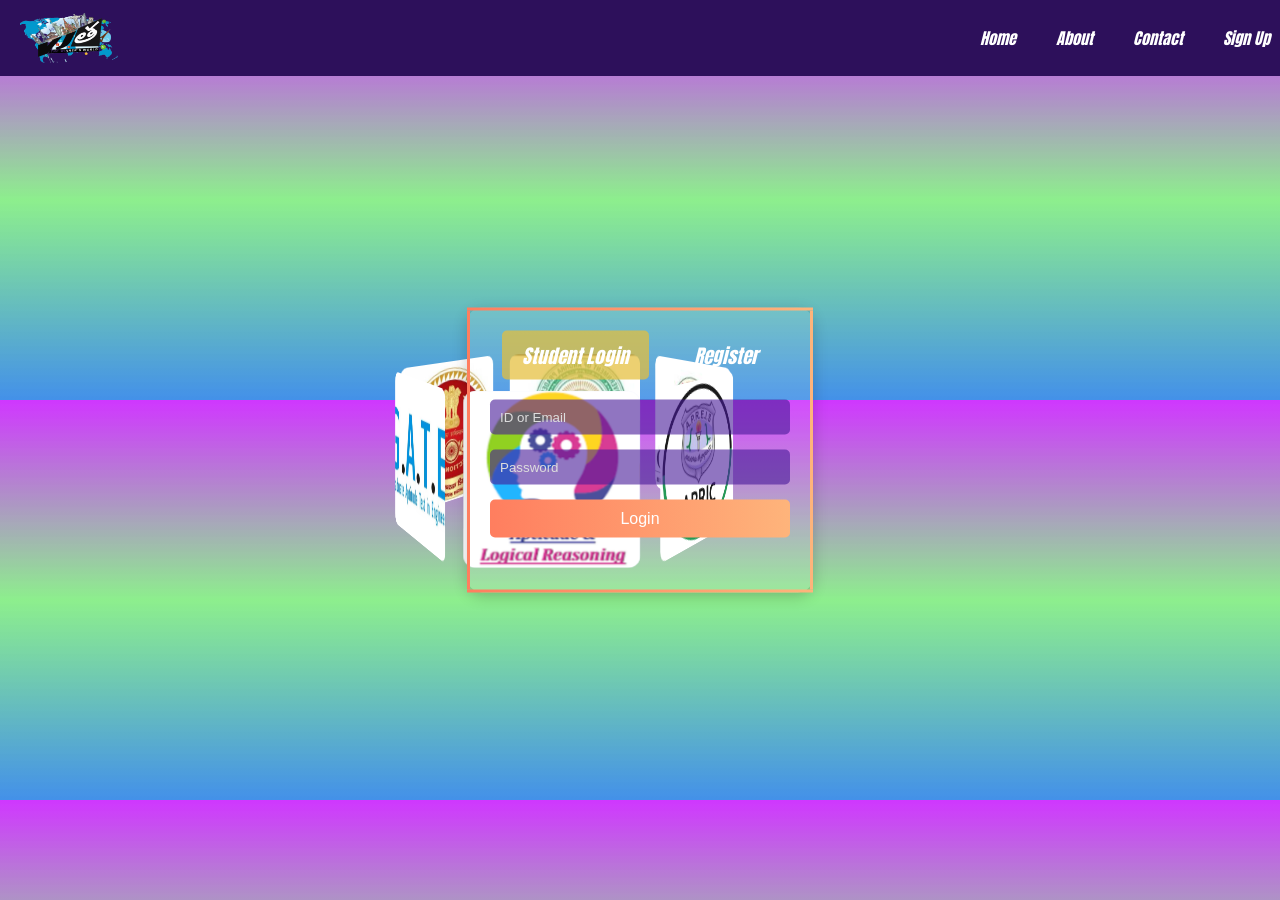
<file: index.html>
<!DOCTYPE html>
<html lang="en">
<head>
    <meta charset="UTF-8">
    <meta name="viewport" content="width=device-width, initial-scale=1.0">
    <title>Vjtha Login</title>
    <link rel="stylesheet" href='style.css'>
    <link rel="stylesheet" href='fonts.css'>
</head>
<body>
    <!-- Navigation Bar -->
    <nav class="navbar">
        <div class="nav-container sub-font">
            <img src="./images/vjthalogo.png" alt="VJtha Logo" width="100" height="50" >
            <ul class="nav-menu">
                <li><a href="https://vjthalearning.com/">Home</a></li>
                <li><a href="https://vjthalearning.com/">About</a></li>
                <li><a href="https://vjthalearning.com/">Contact</a></li>
                <li><a href="#" id="login-link">Sign Up</a></li>
            </ul>
            <div class="nav-toggle">
                <span></span>
                <span></span>
                <span></span>
            </div>
        </div>
    </nav>

    <!-- Rotating Images Section -->
    <div class="carousel">
        <div class="carousel-container">
            <img src='images/img1.png' class="carousel-image" alt="Image 1">
            <img src='images/img2.png' class="carousel-image" alt="Image 2">
            <img src='images/img3.png' class="carousel-image" alt="Image 3">
            <img src='images/img4.png' class="carousel-image" alt="Image 4">
            <img src='images/img5.png' class="carousel-image" alt="Image 5">
            <img src='images/img6.png' class="carousel-image" alt="Image 6">
            <img src='images/img7.png' class="carousel-image" alt="Image 7">
        </div>
    </div>

    <!-- Login Form -->
<div id="login-card" class="login-card">
    <div class="login-toggle">
        <button id="student-login" class="login-button active sub-font">Student Login</button>
        <button id="register-tab" class="login-button sub-font">Register</button>
    </div>

    <!-- Student Login Form -->
    <form id="login-form" method="POST">
        <input type="hidden" id="user-type" name="user_type" value="student">
        <input type="text" id="user-id" name="user_id" placeholder="ID or Email" required>
        <input type="password" id="password" name="password" placeholder="Password" required>
        <button type="button" class="submit-button" onclick="login()">Login</button>
        <p id="loginMessage"></p>
    </form>

    <!-- Registration Form -->
    <form id="register-form" method="POST" style="display: none;">
        <input type="text" id="reg-user-id" name="reg_user_id" placeholder="User ID" required>
        <input type="email" id="reg-email" placeholder="Email" required>
        <input type="tel" id="phone" name="phone" placeholder="Phone Number" pattern="[0-9]{10}" maxlength="10" required>
        <input type="password" id="reg-password" name="reg_password" placeholder="Password" required>
        <input type="password" id="confirm-password" name="confirm_password" placeholder="Confirm Password" required>
        <button type="button" class="submit-button" onclick="register()">Register</button>
        <p id="registerMessage"></p>
    </form>
</div>


    <script src='script.js'></script>
</body>
</html>
</file>
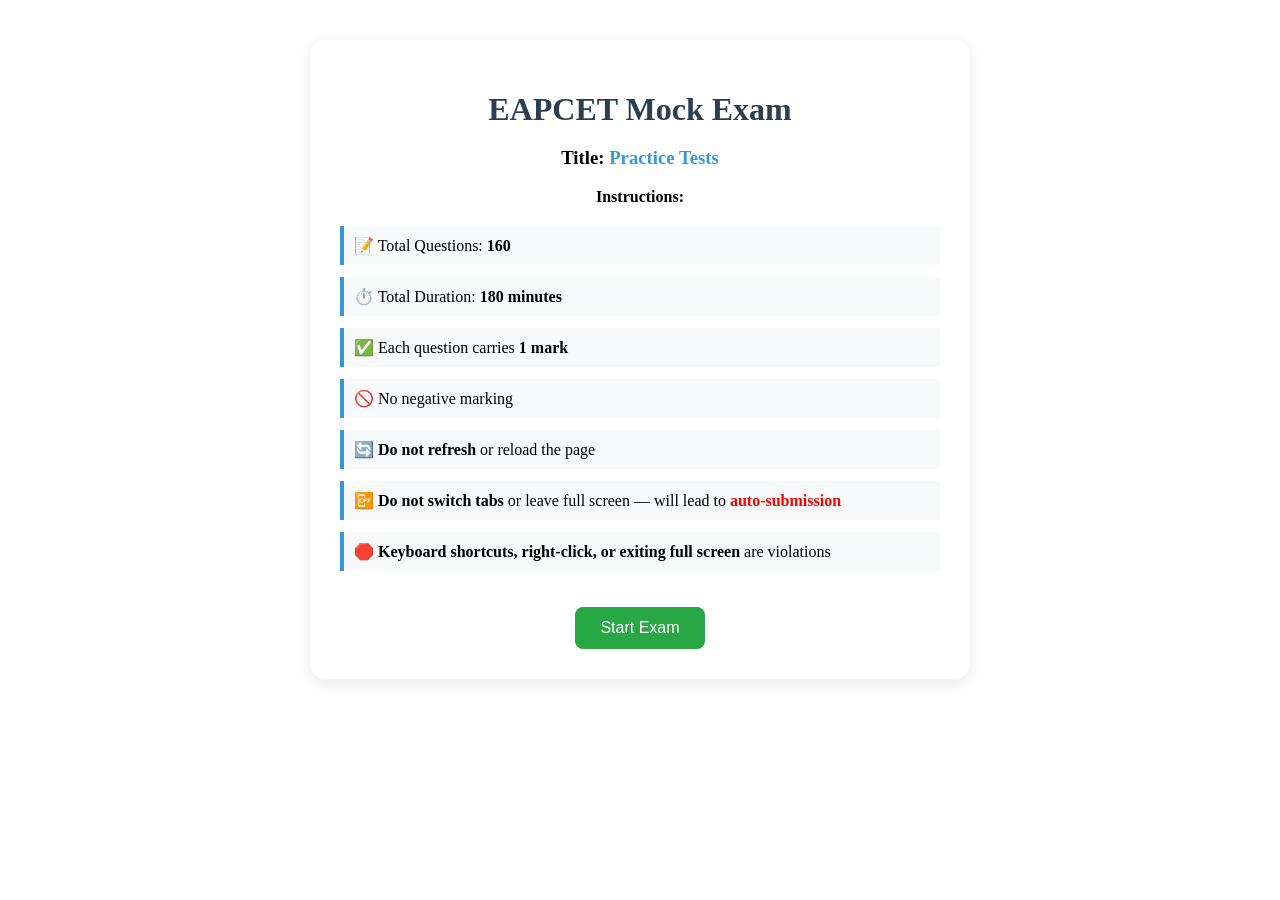
<file: eapcetexam.html>
<!DOCTYPE html>
<html lang="en">
<head>
  <meta charset="UTF-8">
  <meta name="viewport" content="width=device-width, initial-scale=1.0">
  <title>EAPCET Exam</title>
  <link rel="stylesheet" href="eapcetexam.css">
</head>
<body>
    <div id="intro" class="card">
        <h1>EAPCET Mock Exam</h1>
        <h3>Title: <span id="title">Practice Tests</span></h3>
        <p><strong>Instructions:</strong></p>
        <ul class="instruction-list">
            <li>📝 Total Questions: <strong>160</strong></li>
            <li>⏱️ Total Duration: <strong>180 minutes</strong></li>
            <li>✅ Each question carries <strong>1 mark</strong></li>
            <li>🚫 No negative marking</li>
            <li>🔄 <strong>Do not refresh</strong> or reload the page</li>
            <li>📴 <strong>Do not switch tabs</strong> or leave full screen — will lead to <span class="violation">auto-submission</span></li>
            <li>🛑 <strong>Keyboard shortcuts, right-click, or exiting full screen</strong> are violations</li>
        </ul>
        <button onclick="startExam()" class="start-btn">Start Exam</button>
    </div>
      

  <div id="submitCard" style="display: none; padding: 20px; border-radius: 10px; background-color: #f4f4f4; box-shadow: 0 2px 8px rgba(0,0,0,0.2); max-width: 400px; margin: 20px auto; text-align: center;">
    <h2>Submission Summary</h2>
    <p><strong>User ID:</strong> <span id="userIdDisplay"></span></p>
    <p><strong>Total Questions Answered:</strong> <span id="questionsAnswered"></span></p>
    <p><strong>Marks Scored:</strong> <span id="marksScored"></span></p>
    <button onclick="goBack()" style="padding: 10px 20px; background-color: #4CAF50; color: white; border: none; border-radius: 5px; cursor: pointer;">Go Back</button>
  </div>
  
  <div id="message" style="padding: 10px; color: white; background-color: red; text-align: center; display: none;"></div>
  <!-- This div will hold the actual exam UI after start -->
  <div id="exam" style="display: none;"></div>
  

  <script>
    let violationCount = 0;
    const maxViolations = 1;
    let examSubmitted = false;  // ✅ Flag to prevent multiple submissions

    function handleViolation(reason) {
        if (examSubmitted) return;  // ✅ Prevent multiple alerts

        violationCount++;
        showMessage(`Violation detected: ${reason}`);

        if (violationCount >= maxViolations) {
            showMessage("Exam auto-submitted due to policy violation!", "red");
            submitExam();
        }
    }

    function startExam() {
        // Fullscreen request
        const elem = document.documentElement;
        if (elem.requestFullscreen) {
            elem.requestFullscreen();
        } else if (elem.webkitRequestFullscreen) {
            elem.webkitRequestFullscreen();
        } else if (elem.msRequestFullscreen) {
            elem.msRequestFullscreen();
        }

        document.body.style.overflowX = 'hidden';

        document.addEventListener('contextmenu', event => event.preventDefault());

        document.addEventListener('visibilitychange', () => {
            if (document.hidden) {
                handleViolation("Tab switch or window change detected!");
            }
        });

        window.onblur = () => {
            handleViolation("Window unfocused!");
        };

        window.addEventListener("keydown", function (e) {
            if (
                e.key === "F12" ||
                e.key === "Escape" ||
                e.ctrlKey || e.metaKey || e.altKey
            ) {
                e.preventDefault();
                handleViolation("Forbidden keyboard shortcut used!");
            }
        });

        // ✅ Handle exit from fullscreen
        document.addEventListener("fullscreenchange", () => {
            if (!document.fullscreenElement) {
                handleViolation("Exited fullscreen mode!");
            }
        });

        document.getElementById("intro").style.display = "none";
        document.getElementById("exam").style.display = "block";
        renderExamUI();
    }

    function showMessage(text, color = "red") {
        const msgDiv = document.getElementById("message");
        msgDiv.textContent = text;
        msgDiv.style.backgroundColor = color;
        msgDiv.style.display = "block";
        msgDiv.style.zIndex = "1001"
    }

  </script>
  <script src="eapcetexam.js"></script>
</body>
</html>
</file>
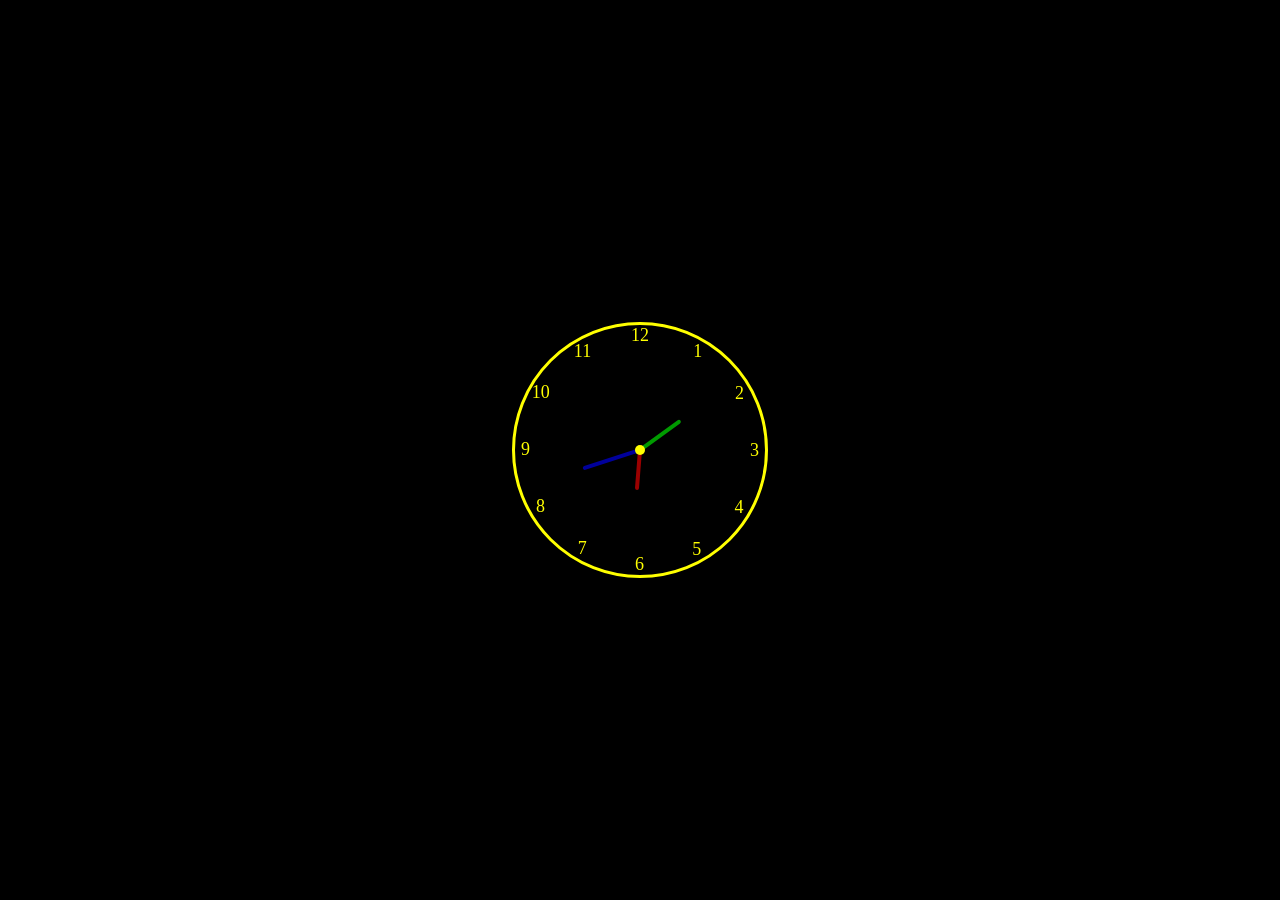
<file: test.html>
<!DOCTYPE html>
<html lang="en">
<head>
  <meta charset="UTF-8">
  <meta name="viewport" content="width=device-width, initial-scale=1">
  <title>Analog Clock</title>
  <style>
    body {
      background: black;
      display: flex;
      justify-content: center;
      align-items: center;
      height: 100vh;
      margin: 0;
    }

    .block-1 {
      animation: fadeInUp 2s ease alternate;
    }

    .clock {
      position: relative;
      width: 250px;
      height: 250px;
      border: 3px solid yellow;
      border-radius: 50%;
      background: black;
      display: flex;
      justify-content: center;
      align-items: center;
    }

    .clock::before {
      content: "";
      position: absolute;
      width: 10px;
      height: 10px;
      background: yellow;
      border-radius: 50%;
      z-index: 10;
    }

    .hand {
      position: absolute;
      display: flex;
      align-items: flex-end;
      justify-content: center;
    }

    .hand i {
      position: absolute;
      width: 4px;
      height: var(--hhe);
      background: var(--hclr);
      bottom: 50%;
      border-radius: 8px;
      transform-origin: bottom;
    }

    .time {
      position: absolute;
      width: 100%;
      height: 100%;
      transform: rotate(calc(30deg * var(--i)));
      display: flex;
      justify-content: center;
      align-items: flex-start;
    }

    .time::after {
      content: attr(data-num);
      font-size: 18px;
      color: yellow;
      transform: rotate(calc(-30deg * var(--i)));
    }

    @keyframes fadeInUp {
      from {
        opacity: 0;
        transform: translateY(20px);
      }
      to {
        opacity: 1;
        transform: translateY(0);
      }
    }
  </style>
</head>
<body>
  <div class="block-1">
    <div class="clock">
      <!-- Clock Hands -->
      <div style="--hclr:rgba(155,0,0);--hhe:40px;" class="hand"><i id="hour"></i></div>
      <div style="--hclr:rgba(0,155,0);--hhe:50px;" class="hand"><i id="minute"></i></div>
      <div style="--hclr:rgba(0,0,155);--hhe:60px;" class="hand"><i id="second"></i></div>

      <!-- Clock Numbers -->
      <span style="--i:1" class="time" data-num="1"></span>
      <span style="--i:2" class="time" data-num="2"></span>
      <span style="--i:3" class="time" data-num="3"></span>
      <span style="--i:4" class="time" data-num="4"></span>
      <span style="--i:5" class="time" data-num="5"></span>
      <span style="--i:6" class="time" data-num="6"></span>
      <span style="--i:7" class="time" data-num="7"></span>
      <span style="--i:8" class="time" data-num="8"></span>
      <span style="--i:9" class="time" data-num="9"></span>
      <span style="--i:10" class="time" data-num="10"></span>
      <span style="--i:11" class="time" data-num="11"></span>
      <span style="--i:12" class="time" data-num="12"></span>
    </div>
  </div>

  <script>
    const hourHand = document.getElementById("hour");
    const minuteHand = document.getElementById("minute");
    const secondHand = document.getElementById("second");

    function updateClock() {
      const now = new Date();
      const hh = now.getHours();
      const mm = now.getMinutes();
      const ss = now.getSeconds();

      const hourDeg = 30 * hh + mm / 2;
      const minuteDeg = 6 * mm;
      const secondDeg = 6 * ss;

      hourHand.style.transform = `rotate(${hourDeg}deg)`;
      minuteHand.style.transform = `rotate(${minuteDeg}deg)`;
      secondHand.style.transform = `rotate(${secondDeg}deg)`;
    }

    setInterval(updateClock, 1000);
    updateClock();
  </script>
</body>
</html>
</file>
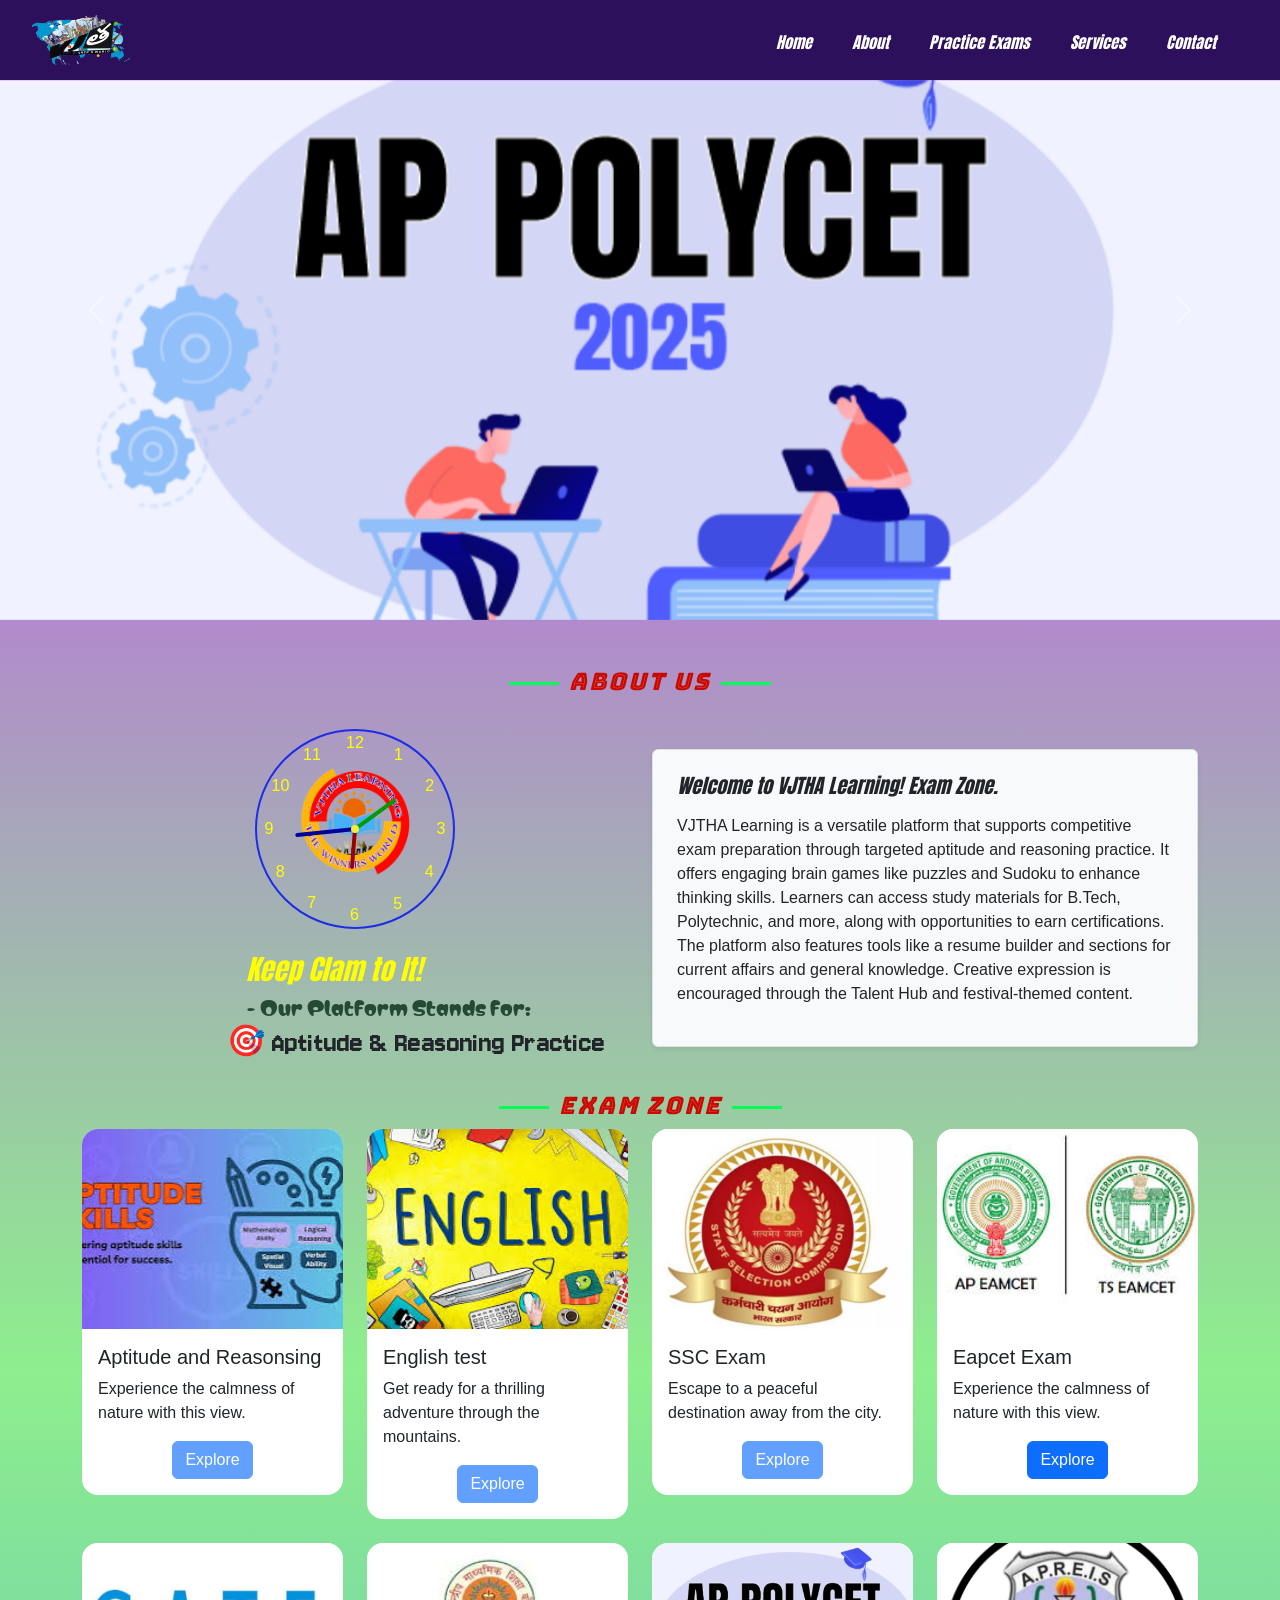
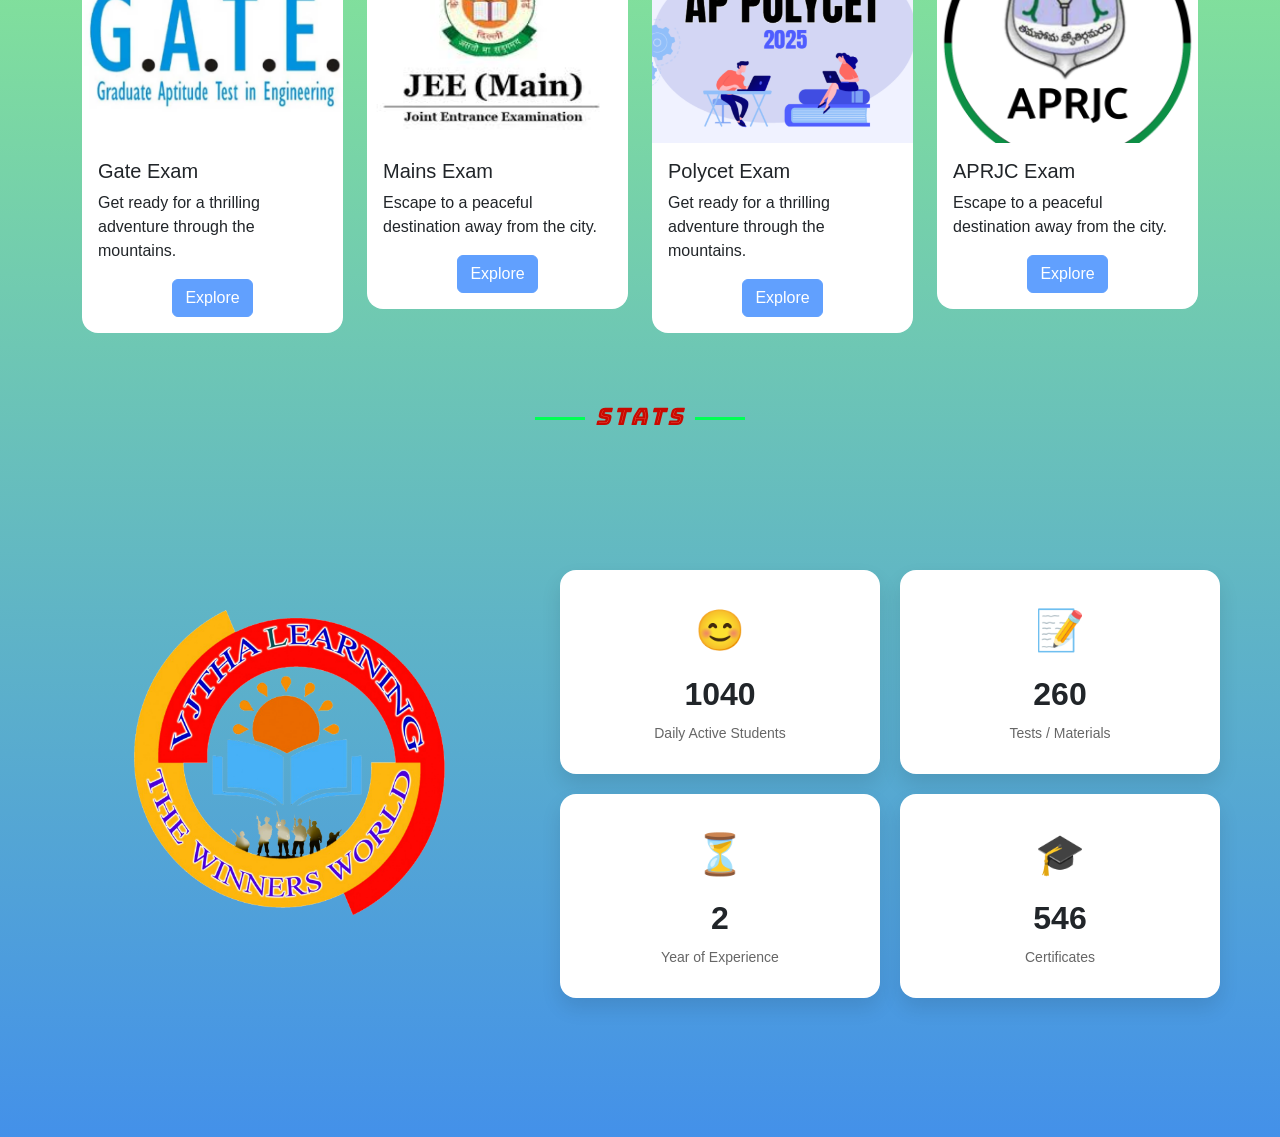
<file: user.html>
<!DOCTYPE html>
<html lang="en">
<head>
  <meta charset="UTF-8" />
  <meta name="viewport" content="width=device-width, initial-scale=1.0"/>
  <title>VJtha Exam Zone</title>
  <link href="https://cdn.jsdelivr.net/npm/bootstrap@5.3.2/dist/css/bootstrap.min.css" rel="stylesheet">
  <link rel="stylesheet" href="nav.css">
  <link rel="stylesheet" href="user.css">
  <link rel="stylesheet" href="fonts.css">
  <link rel="stylesheet" href="scrollbar.css">
</head>
<body>
  <!-- Navigation Bar -->
  <nav class="navbar navbar-expand-lg navbar-dark bg-dark fixed-top">
    <div class="container-fluid">
      <a class="navbar-brand" href="#">
        <img src="./images/vjthalogo.png" alt="VJtha Logo" width="100" height="50">
      </a>
      <button class="navbar-toggler" type="button" data-bs-toggle="collapse" data-bs-target="#mainNavbar" aria-controls="mainNavbar" aria-expanded="false" aria-label="Toggle navigation">
        <span class="navbar-toggler-icon"></span>
      </button>
      <div class="collapse navbar-collapse" id="mainNavbar">
        <ul class="navbar-nav ms-auto mb-2 mb-lg-0 sub-font">
          <li class="nav-item me-lg-4">
            <a class="nav-link" href="https://vjthalearning.com/">Home</a>
          </li>
          <li class="nav-item me-lg-4">
            <a class="nav-link" href="https://vjthalearning.com/">About</a>
          </li>
          <li class="nav-item me-lg-4">
            <a class="nav-link" href="https://vjthalearning.com/">Practice Exams</a>
          </li>
          <li class="nav-item me-lg-4">
            <a class="nav-link" href="https://vjthalearning.com/">Services</a>
          </li>
          <li class="nav-item me-lg-4">
            <a class="nav-link" href="https://vjthalearning.com/">Contact</a>
          </li>
        </ul>
      </div>
    </div>
  </nav>

  <!-- Image Carousel -->
  <div id="movieCarousel" class="carousel slide mb-5" data-bs-ride="carousel">
    <div class="carousel-inner">
      <div class="carousel-item active">
        <img src="./images/img1.png" class="d-block w-100 img-fluid" alt="Movie 1" style="object-fit: cover; height: 60vh;">
      </div>
      <div class="carousel-item">
        <img src="./images/eapcet.png" class="d-block w-100 img-fluid" alt="Movie 2" style="object-fit: cover; height: 60vh;">
      </div>
      <div class="carousel-item">
        <img src="./images/vjthalogo.png" class="d-block w-100 img-fluid" alt="Movie 3" style="object-fit: cover; height: 60vh;">
      </div>
    </div>
  
    <!-- Left and Right Controls -->
    <button class="carousel-control-prev" type="button" data-bs-target="#movieCarousel" data-bs-slide="prev">
      <span class="carousel-control-prev-icon" aria-hidden="true"></span>
      <span class="visually-hidden">Previous</span>
    </button>
  
    <button class="carousel-control-next" type="button" data-bs-target="#movieCarousel" data-bs-slide="next">
      <span class="carousel-control-next-icon" aria-hidden="true"></span>
      <span class="visually-hidden">Next</span>
    </button>
  </div>
  
  

  <!-- About Us -->
  <div style="display: flex; justify-content: center;">
    <h2 class="section-heading main-font">About Us</h2>
  </div>  
  <div class="container my-4">
    <div class="row align-items-center">
      <div class="col-12 col-md-6 text-center text-md-start">
        <div class="clock position-relative mx-auto">
          <div style="--hclr:rgba(155,0,0);--hhe:40px;" class="hand"><i id="hour"></i></div>
          <div style="--hclr:rgba(0,155,0);--hhe:50px;" class="hand"><i id="minute"></i></div>
          <div style="--hclr:rgba(0,0,155);--hhe:60px;" class="hand"><i id="second"></i></div>

          <span style="--i:1" class="time" data-num="1"></span>
          <span style="--i:2" class="time" data-num="2"></span>
          <span style="--i:3" class="time" data-num="3"></span>
          <span style="--i:4" class="time" data-num="4"></span>
          <span style="--i:5" class="time" data-num="5"></span>
          <span style="--i:6" class="time" data-num="6"></span>
          <span style="--i:7" class="time" data-num="7"></span>
          <span style="--i:8" class="time" data-num="8"></span>
          <span style="--i:9" class="time" data-num="9"></span>
          <span style="--i:10" class="time" data-num="10"></span>
          <span style="--i:11" class="time" data-num="11"></span>
          <span style="--i:12" class="time" data-num="12"></span>
        </div>

        <div class="clockquote mt-4">
          <h3 class="sub-font" style="color: yellow;">Keep Clam to It!</h3>
          <h5 class="sp-font" style="color: rgb(38, 73, 53);">- Our Platform Stands for:</h5>
          <h3 class="text fan-font"></h3>
        </div>
      </div>

      <div class="col-12 col-md-6 col-md-2 d-md-block">
        <div class="right-content p-4 border rounded shadow-sm bg-light">
          <h5 class="mb-3 sub-font">Welcome to VJTHA Learning! Exam Zone.</h5>
          <p>VJTHA Learning is a versatile platform that supports competitive exam preparation through targeted aptitude and reasoning practice. It offers engaging brain games like puzzles and Sudoku to enhance thinking skills. Learners can access study materials for B.Tech, Polytechnic, and more, along with opportunities to earn certifications. The platform also features tools like a resume builder and sections for current affairs and general knowledge. Creative expression is encouraged through the Talent Hub and festival-themed content.</p>
        </div>
      </div>
    </div>
  </div>

  <section>
    <div style="display: flex; justify-content: center;">
      <h2 class="section-heading main-font">Exam Zone</h2>
    </div>  
    <!-- Card Grid -->
    <div class="container">
      <div class="row g-4">
        <div class="col-lg-3 col-md-6">
          <div class="card custom-card">
            <img src="./images/aptitude.png" class="card-img-top" alt="...">
            <div class="card-body">
              <h5 class="card-title">Aptitude and Reasonsing</h5>
              <p class="card-text">Experience the calmness of nature with this view.</p>
              <div class="d-flex justify-content-center">
                <a href="papers.html?title=logical" class="btn btn-primary disabled" tabindex="-1" aria-disabled="true">Explore</a>
              </div>
            </div>
          </div>
        </div>
        <div class="col-lg-3 col-md-6">
          <div class="card custom-card">
            <img src="./images/english.png" class="card-img-top" alt="...">
            <div class="card-body">
              <h5 class="card-title">English test</h5>
              <p class="card-text">Get ready for a thrilling adventure through the mountains.</p>
              <div class="d-flex justify-content-center">
                <a href="papers.html?title=english" class="btn btn-primary disabled" tabindex="-1" aria-disabled="true">Explore</a>
              </div>
            </div>
          </div>
        </div>
        <div class="col-lg-3 col-md-6">
          <div class="card custom-card">
            <img src="./images/ssc.png"class="card-img-top" alt="...">
            <div class="card-body">
              <h5 class="card-title">SSC Exam</h5>
              <p class="card-text">Escape to a peaceful destination away from the city.</p>
              <div class="d-flex justify-content-center">
                <a href="papers.html?title=ssc" class="btn btn-primary disabled" tabindex="-1" aria-disabled="true">Explore</a>
              </div>
            </div>
          </div>
        </div>
        <div class="col-lg-3 col-md-6">
          <div class="card custom-card">
            <img src="./images/eapcet.png" class="card-img-top" alt="...">
            <div class="card-body">
              <h5 class="card-title">Eapcet Exam</h5>
              <p class="card-text">Experience the calmness of nature with this view.</p>
              <div class="d-flex justify-content-center">
                <a href="papers.html?title=eapcet" class="btn btn-primary">Explore</a>
              </div>
            </div>
          </div>
        </div>
        <div class="col-lg-3 col-md-6">
          <div class="card custom-card">
            <img src="./images/gate.png" class="card-img-top" alt="...">
            <div class="card-body">
              <h5 class="card-title">Gate Exam</h5>
              <p class="card-text">Get ready for a thrilling adventure through the mountains.</p>
              <div class="d-flex justify-content-center">
                <a href="papers.html?title=gate" class="btn btn-primary disabled" tabindex="-1" aria-disabled="true">Explore</a>
              </div>
            </div>
          </div>
        </div>
        <div class="col-lg-3 col-md-6">
          <div class="card custom-card">
            <img src="./images/mains.png" class="card-img-top" alt="...">
            <div class="card-body">
              <h5 class="card-title">Mains Exam</h5>
              <p class="card-text">Escape to a peaceful destination away from the city.</p>
              <div class="d-flex justify-content-center">
                <a href="papers.html?title=mains" class="btn btn-primary disabled" tabindex="-1" aria-disabled="true">Explore</a>
              </div>
            </div>
          </div>
        </div>
        <div class="col-lg-3 col-md-6">
          <div class="card custom-card">
            <img src="./images/polycet.png" class="card-img-top" alt="...">
            <div class="card-body">
              <h5 class="card-title">Polycet Exam</h5>
              <p class="card-text">Get ready for a thrilling adventure through the mountains.</p>
              <div class="d-flex justify-content-center">
                <a href="papers.html?title=polycet" class="btn btn-primary disabled" tabindex="-1" aria-disabled="true">Explore</a>
              </div>
            </div>
          </div>
        </div>
        <div class="col-lg-3 col-md-6">
          <div class="card custom-card">
            <img src="./images/aprjc.png" class="card-img-top" alt="...">
            <div class="card-body">
              <h5 class="card-title">APRJC Exam</h5>
              <p class="card-text">Escape to a peaceful destination away from the city.</p>
              <div class="d-flex justify-content-center">
                <a href="papers.html?title=aprjc" class="btn btn-primary disabled" tabindex="-1" aria-disabled="true">Explore</a>
              </div>
            </div>
          </div>
        </div>
      </div>
    </div>
  </section>

  <!-- Stats -->
  <div style="display: flex; justify-content: center;" class="heading">
    <h2 class="section-heading main-font mb-0">Stats</h2>
  </div>
  <div class="main-container">
    <div class="logo-container">
      <img src="./images/logo.png" alt="VJtha Logo">
    </div>

    <div class="stats-container" id="stats">
      <div class="stat-box">
        <div class="icon">😊</div>
        <div class="number" data-target="4000">0</div>
        <div class="label">Daily Active Students</div>
      </div>
      <div class="stat-box">
        <div class="icon">📝</div>
        <div class="number" data-target="1000">0</div>
        <div class="label">Tests / Materials</div>
      </div>
      <div class="stat-box">
        <div class="icon">⏳</div>
        <div class="number" data-target="2">0</div>
        <div class="label">Year of Experience</div>
      </div>
      <div class="stat-box">
        <div class="icon">🎓</div>
        <div class="number" data-target="2052">0</div>
        <div class="label">Certificates</div>
      </div>
    </div>
  </div>
  <script>

    //clock
    const hourHand = document.getElementById("hour");
    const minuteHand = document.getElementById("minute");
    const secondHand = document.getElementById("second");

    function updateClock() {
      const now = new Date();
      const hh = now.getHours();
      const mm = now.getMinutes();
      const ss = now.getSeconds();

      const hourDeg = 30 * hh + mm / 2;
      const minuteDeg = 6 * mm;
      const secondDeg = 6 * ss;

      hourHand.style.transform = `rotate(${hourDeg}deg)`;
      minuteHand.style.transform = `rotate(${minuteDeg}deg)`;
      secondHand.style.transform = `rotate(${secondDeg}deg)`;
    }

    setInterval(updateClock, 1000);
    updateClock();


    const texts = [
      "🎯 Aptitude & Reasoning Practice",
      "🧠 Brain Games ",
      "📚 Study Materials",
      "🏆 Certification Programs",
      "👩‍🎨 Talent Hub",
      "📰 Current Affairs & GK",
      "📄 Resume Builder",
      "🎉 Festival & Event Highlights"
    ];

    let index = 0;
    const textElement = document.querySelector(".text");

    function changetext() {
      textElement.classList.remove("show");
      setTimeout(() => {
        textElement.innerHTML = texts[index];
        textElement.classList.add("show");
        index = (index + 1) % texts.length;
      }, 100);
    }

    setInterval(changetext, 3000);

    changetext();


  </script>
  <!-- Bootstrap JS Bundle -->
   
  <script src="https://cdn.jsdelivr.net/npm/bootstrap@5.3.2/dist/js/bootstrap.bundle.min.js"></script>
  <script src="user.js"></script>

</body>
</html>
</file>
<file: style.css>
/* Global Styles */
body {
    margin: 0;
    overflow: hidden;
    font-family: Arial, sans-serif;
    background-image: linear-gradient(rgba(195, 0, 255, 0.783), rgba(87, 231, 87, 0.678), rgba(17, 115, 227, 0.788));
}

/* Navigation Bar */
.navbar {
    background-color: #2d105b;
    color: white;
    padding: 10px 20px;
    position: fixed;
    width: 100%;
    top: 0;
    left: 0;
    z-index: 1000; 
}

.nav-container {
    display: flex;
    justify-content: space-between;
    align-items: center;
}

.nav-menu {
    display: flex;
    margin-right: 20px;
    list-style-type: none;
    z-index: 1001; 
    border-radius: 8px; 
}

.nav-menu li {
    margin-left: 20px;
}

.nav-menu a {
    text-decoration: none;
    color: white;
    padding: 10px;
    position: relative;
    transition: all 0.3s ease;
}

.nav-menu a::after {
    content: '';
    position: absolute;
    bottom: 0;
    left: 50%;
    width: 0;
    height: 2px;
    background: white;
    transition: all 0.3s ease;
    transform: translateX(-50%);
}

.nav-menu a:hover {
    background-color: rgba(255, 255, 255, 0.2);
    border-radius: 5px;
    color: #c16727;
    transform: translateY(-3px); 
}

.nav-menu a:hover::after {
    width: 100%; 
}

/* Mobile Navigation Toggle */
.nav-toggle {
    display: none;
    flex-direction: column;
    cursor: pointer;
}

.nav-toggle span {
    background-color: white;
    height: 2px;
    margin: 4px;
    width: 25px;
    transition: all 0.3s ease;
}

.nav-toggle.active span:nth-child(1) {
    transform: rotate(45deg) translate(5px, 5px);
}

.nav-toggle.active span:nth-child(2) {
    opacity: 0;
}

.nav-toggle.active span:nth-child(3) {
    transform: rotate(-45deg) translate(5px, -5px);
}

/* Rotating Images */
.carousel {
    margin-top: 100px;
    display: flex;
    justify-content: center;
    align-items: center;
    perspective: 1000px;
}

.carousel-container {
    width: 300px;
    height: 300px;
    position: relative;
    top: 30vh;
    transform-style: preserve-3d;
    animation: rotate 10s infinite linear;
}

.carousel-image {
    position: absolute;
    width: 150px;
    height: 150px;
    object-fit: cover;
    border-radius: 10px;
    transform-origin: center center;
}

/* Arrange images in circular formation */
.carousel-image:nth-child(1) { transform: rotateY(0deg) translateZ(150px); }
.carousel-image:nth-child(2) { transform: rotateY(60deg) translateZ(150px); }
.carousel-image:nth-child(3) { transform: rotateY(120deg) translateZ(150px); }
.carousel-image:nth-child(4) { transform: rotateY(180deg) translateZ(150px); }
.carousel-image:nth-child(5) { transform: rotateY(240deg) translateZ(150px); }
.carousel-image:nth-child(6) { transform: rotateY(300deg) translateZ(150px); }
.carousel-image:nth-child(7) { transform: rotateY(360deg) translateZ(150px); }

/* Rotation Animation */
@keyframes rotate {
    from {
        transform: rotateY(0deg);
    }
    to {
        transform: rotateY(360deg);
    }
}

/* Responsive Design */
@media (max-width: 768px) {
    .nav-menu {
        display: none;
        flex-direction: column;
        position: absolute;
        gap: 15px;
        top: 20px;
        right: 20px; 
        left: unset; 
        background-color: #061954;
        padding: 10px 0;
        border-radius: 8px; 
        z-index: 1001;
    }

    .nav-menu.active {
        display: flex;
    }

    .nav-menu li {
        margin: 0; 
    }

    .nav-menu a {
        text-align: right;
        margin-right: 10px;
        font-size: 1.1em;
    }

    .nav-toggle {
        display: flex;
        margin-right: 20px;
    }
}

/* Login Card */
.login-card {
    display: none;
    position: fixed;
    top: 50%;
    left: 50%;
    transform: translate(-50%, -50%);
    background: rgba(255, 255, 255, 0.1);
    border-radius: 15px;
    padding: 20px;
    box-shadow: 0 4px 15px rgba(0, 0, 0, 0.2);
    border: 2px solid;
    border-image-slice: 1;
    border-width: 3px;
    border-image-source: linear-gradient(to right, #ff7e5f, #feb47b);
    width: 300px;
}

.login-toggle {
    display: flex;
    justify-content: space-around;
    margin-bottom: 20px;
}

.login-button {
    background: transparent;
    color: white;
    border: none;
    font-size: 1.2em;
    cursor: pointer;
    padding: 10px 20px;
    transition: background-color 0.3s ease;
}

.login-button.active,
.login-button:hover {
    background-color: rgba(229, 190, 60, 0.726);
    border-radius: 5px;
}

#login-form {
    display: flex;
    flex-direction: column;
}

#login-form input {
    background: rgba(70, 26, 152, 0.6);
    border: none;
    padding: 10px;
    margin-bottom: 15px;
    border-radius: 5px;
    color: white;
}

#login-form input::placeholder {
    color: #ddd;
}

.submit-button {
    background: linear-gradient(to right, #ff7e5f, #feb47b);
    border: none;
    padding: 10px;
    color: white;
    font-size: 1em;
    cursor: pointer;
    border-radius: 5px;
    transition: background-color 0.3s ease;
}

#register-form {
    display: flex;
    flex-direction: column;
}

#register-form input {
    background: rgba(70, 26, 152, 0.6);
    border: none;
    padding: 10px;
    margin-bottom: 15px;
    border-radius: 5px;
    color: white;
}

#register-form input::placeholder {
    color: #ddd;
}


.submit-button:hover {
    background: linear-gradient(to right, #feb47b, #ff7e5f);
}
</file>
<file: fonts.css>
@import url('https://fonts.googleapis.com/css2?family=Anton&family=Playwrite+AR:wght@100..400&family=Playwrite+AT:ital,wght@0,100..400;1,100..400&display=swap');
@import url('https://fonts.googleapis.com/css2?family=Anton&family=Bungee+Tint&family=Playwrite+AR:wght@100..400&family=Playwrite+AT:ital,wght@0,100..400;1,100..400&display=swap');
@import url('https://fonts.googleapis.com/css2?family=Anton&family=Bungee+Tint&family=Jersey+10&family=Playwrite+AR:wght@100..400&family=Playwrite+AT:ital,wght@0,100..400;1,100..400&display=swap');
@import url('https://fonts.googleapis.com/css2?family=Anton&family=Bungee+Tint&family=Jersey+10&family=Matemasie&family=Playwrite+AR:wght@100..400&family=Playwrite+AT:ital,wght@0,100..400;1,100..400&display=swap');


.main-font{
    font-family: "Bungee Tint", sans-serif;
    font-weight: 400;
    font-style: italic;
}

.sp-font{
    font-family: "Matemasie", sans-serif;
    font-weight: 400;
    font-style: normal;
    color: rgb(12, 143, 251);
}

.sub-font{
    font-family: "Anton", sans-serif;
    font-weight: 400;
    font-style: italic;
}

.fan-font{
    font-family: "Jersey 10", sans-serif;
    font-weight: 400;
    font-style: normal;
}
</file>
<file: eapcetexam.css>
body {
  overflow-x: hidden;
}

.card {
  max-width: 600px;
  margin: 40px auto;
  padding: 30px;
  background: #ffffff;
  border-radius: 15px;
  box-shadow: 0 4px 15px rgba(0, 0, 0, 0.1);
  text-align: center;
}

.card h1 {
  color: #2c3e50;
  margin-bottom: 10px;
}

.card h3 span {
  color: #3498db;
}

.instruction-list {
  text-align: left;
  padding: 0;
  list-style: none;
  margin-top: 20px;
}

.instruction-list li {
  margin-bottom: 12px;
  padding: 10px;
  background-color: #f8f9fa;
  border-left: 4px solid #3498db;
  transition: background-color 0.3s;
}

.instruction-list li:hover {
  background-color: #e3f2fd;
}

.violation {
  color: red;
  font-weight: bold;
}

.start-btn {
  margin-top: 20px;
  padding: 12px 25px;
  font-size: 16px;
  background-color: #28a745;
  color: #fff;
  border: none;
  border-radius: 8px;
  cursor: pointer;
  transition: background-color 0.3s ease;
}

.start-btn:hover {
  background-color: #218838;
}

.question-header {
    background-color: #e6f0ff;
    padding: 10px;
    border: 1px solid #ccc;
    font-size: 16px;
    margin-bottom: 10px;
  }
  
  .status-panel {
    border: 1px solid #999;
    padding: 10px;
    margin-bottom: 15px;
    background: #fff;
    font-size: 14px;
  }
  
  .status-panel div {
    margin: 5px 0;
  }
  
  .status-dot {
    display: inline-block;
    width: 12px;
    height: 12px;
    margin-right: 5px;
    border-radius: 50%;
    border: 1px solid #333;
  }
  
  .answered { background-color: green; }
  .not-answered { background-color: red; }
  .not-visited { background-color: gray; }
  .review { background-color: purple; }
  
  .sidebar {
    width: 25%;
    background: #f5f5f5;
    padding: 10px;
    position: fixed;
    right: 0;
    top: 0;
    height: 100vh;
    box-sizing: border-box;
    overflow-y: auto;
  }
  
  .submit-btn {
    width: 100%;
    padding: 10px;
    margin-top: 20px;
    font-weight: bold;
    background-color: #2196f3;
    color: white;
    border: none;
    cursor: pointer;
  }
  
  .palette {
    display: flex;
    flex-wrap: wrap;
    gap: 5px;
    margin-top: 10px;
  }
  
  .palette-btn {
    width: 30px;
    height: 30px;
    margin: 4px;
    border-radius: 50%;
    border: none;
    color: white;
    font-weight: bold;
  }
  
  .palette-btn.answered { background-color: green; }
  .palette-btn.not-answered { background-color: red; }
  .palette-btn.not-visited { background-color: gray; }
  .palette-btn.marked { background-color: orange; }
  

  .status-panel {
    border: 1px solid #ccc;
    padding: 10px;
    margin-bottom: 15px;
    font-size: 14px;
  }
  
  .status-panel div {
    margin-bottom: 6px;
  }
  
  .status-dot {
    display: inline-block;
    width: 12px;
    height: 12px;
    border-radius: 50%;
    margin-right: 6px;
    vertical-align: middle;
  }
  
  .status-dot.answered { background-color: green; }
  .status-dot.not-answered { background-color: red; }
  .status-dot.not-visited { background-color: gray; }
  .status-dot.review { background-color: purple; }
  
  
  /* Button colors */
  .palette-btn.answered {
    background-color: green;
    color: white;
  }
  
  .palette-btn.not-answered {
    background-color: red;
    color: white;
  }
  
  .palette-btn.marked {
    background-color: purple;
    color: white;
  }
  
  .palette-btn.visited {
    border: 2px solid blue;
  }

  #question-palette{
    height: 50vh;
    overflow-y: auto;
  }

  .time{
    margin-left: 50vw;
  }

  .exam-layout {
    display: flex;
    flex-direction: row;
    gap: 20px;
  }
  
  @media (max-width: 768px) {
    .question-img{
      width: 100%;
      max-width: 80%;
    }
    .exam-layout {
      flex-direction: column;
    }
  
    .question-section,
    .sidebar {
      width: 100%;
      display: block;
    }
  
    .sidebar {
      position: static;
      height: auto;
    }
  
    .time {
      margin-left: 15vw;
    }
  }
</file>
<file: nav.css>
.navbar {
    background-color: #2d105b !important;
    padding: 10px 20px;
  }
  
  .nav-link {
    color: white !important;
    transition: 0.3s;
  }
  
  .nav-link:hover {
    color: #c16727 !important;
    transform: translateY(-3px);
  }
  
  .navbar-brand img {
    height: 50px;
  }
  

.mynav-menu a:hover {
    color: #c16727; 
}

.nav-link {
    position: relative;
    display: inline-block;
    padding-bottom: 5px;
  }
  
  .nav-link::after {
    content: "";
    position: absolute;
    left: 0;
    bottom: 0;
    width: 0;
    height: 2px;
    background-color: #007bff; 
    transition: width 0.3s ease-in-out;
  }
  
  .nav-link:hover::after {
    width: 100%;
  }
</file>
<file: user.css>
/* Global Styles */
body {
    margin: 0;
    overflow: auto;
    overflow-x: hidden;
    font-family: Arial, sans-serif;
    background-image: linear-gradient(rgba(195, 0, 255, 0.783), rgba(87, 231, 87, 0.678), rgba(17, 115, 227, 0.788));
}

/*carousel*/
.carousel-item img {
  margin-top: 80px;
  height: 400px;
  object-fit: cover;
  width: 100%;
}

/*heading*/
.heading{
  margin-top: 70px;
}
.section-heading {
  text-align: center;
  font-size: 24px;
  font-weight: bold;
  color: #222;
  position: relative;
  display: inline-block;
  letter-spacing: 2px;
}

.section-heading::before,
.section-heading::after {
  content: "";
  position: absolute;
  top: 50%;
  width: 50px;
  height: 3px;
  background-color: #00ff55; 
}

.section-heading::before {
  left: -60px;
}

.section-heading::after {
  right: -60px;
}

/*clock*/
.clock {
  position: relative;
  display: flex;
  justify-content: center;
  align-items: center;
  background-image: url("./images/logo.png");
  background-repeat: no-repeat;
  background-position: center;
  background-size: contain;
  width: 200px;
  height: 200px;
  border-radius: 50%;
  border: 2px solid rgb(28, 45, 231);
}

@media (max-width: 768px){
  .clock{
    margin-left: -20%;
  }
}

.clock::before {
  content: "";
  position: absolute;
  width: 8px;
  height: 8px;
  background: rgb(240, 237, 63);
  border-radius: 50%;
  z-index: 10;
}

.hand {
  position: absolute;
  display: flex;
  align-items: flex-end;
  justify-content: center;
}

.hand i {
  position: absolute;
  width: 4px;
  height: var(--hhe);
  background: var(--hclr);
  bottom: 50%;
  border-radius: 8px;
  transform-origin: bottom;
}

.time {
  position: absolute;
  width: 100%;
  height: 100%;
  transform: rotate(calc(30deg * var(--i)));
  display: flex;
  justify-content: center;
  align-items: flex-start;
}

.time::after {
  content: attr(data-num);
  transform: rotate(calc(-30deg * var(--i)));
  font-size: 16px;
  color: yellow;
}

/*Clock Text*/
.text {
  transform: scale(0.8);
  opacity: 0;
  transition: transform 0.5s ease, opacity 0.5s ease;
}

.text.show {
  transform: scale(1.1);
  opacity: 1;
}

@media (min-width: 768px){
  .clockquote{
    margin-left: 30%;;
  }
}

/*Test Cards*/
.custom-card {
    transition: transform 0.4s ease, box-shadow 0.4s ease;
    border: none;
    border-radius: 1rem;
    overflow: hidden;
  }

  .custom-card:hover {
    transform: translateY(-10px);
    box-shadow: 0 10px 30px rgba(0, 0, 0, 0.2);
  }

  .custom-card img {
    height: 200px;
    object-fit: cover;
  }

  .custom-card img:hover{
    transform: scale(1.05);
  }

  .btn-primary {
    transition: all 0.3s ease;
    text-align: center;
  }
  
  .btn-primary:hover {
    background-color: #004c99;
    transform: scale(1.05);
  }

/*stats*/
.main-container {
  display: flex;
  flex-wrap: wrap;
  justify-content: center;
  align-items: center;
  max-width: 1200px;
  margin: 50px auto;
  padding: 20px;
  gap: 40px;
}

.logo-container {
  flex: 1 1 300px;
  text-align: center;
}

.logo-container img {
  width: 100%;
  max-width: 400px;
  height: auto;
}

.stats-container {
  flex: 1 1 500px;
  display: grid;
  grid-template-columns: repeat(2, 1fr); 
  gap: 20px;
}

.stat-box {
  background: white;
  border-radius: 16px;
  padding: 30px 20px;
  text-align: center;
  box-shadow: 0 10px 20px rgba(0, 0, 0, 0.1);
  transition: transform 0.3s, box-shadow 0.3s;
}

.stat-box:hover {
  transform: translateY(-5px);
  box-shadow: 0 12px 25px rgba(0, 0, 0, 0.2);
  background: linear-gradient(135deg, #93c5fd, #bfdbfe);
  color: white;
}

.icon {
  font-size: 40px;
  margin-bottom: 10px;
}

.number {
  font-size: 32px;
  font-weight: bold;
}

.label {
  font-size: 14px;
  margin-top: 5px;
  color: #666;
}

.stat-box:hover .label {
  color: white;
}
</file>
<file: scrollbar.css>
/* Scrollbar Styles */
::-webkit-scrollbar {
    width: 8px;
}

::-webkit-scrollbar-track {
    background: #7ea1b6;
}

::-webkit-scrollbar-thumb {
    background: linear-gradient(180deg, #4f2347, #feb47b);
    border-radius: 10px;
}

::-webkit-scrollbar-thumb:hover {
    background: linear-gradient(180deg, #feb47b, #ff7e5f); 
}
</file>
